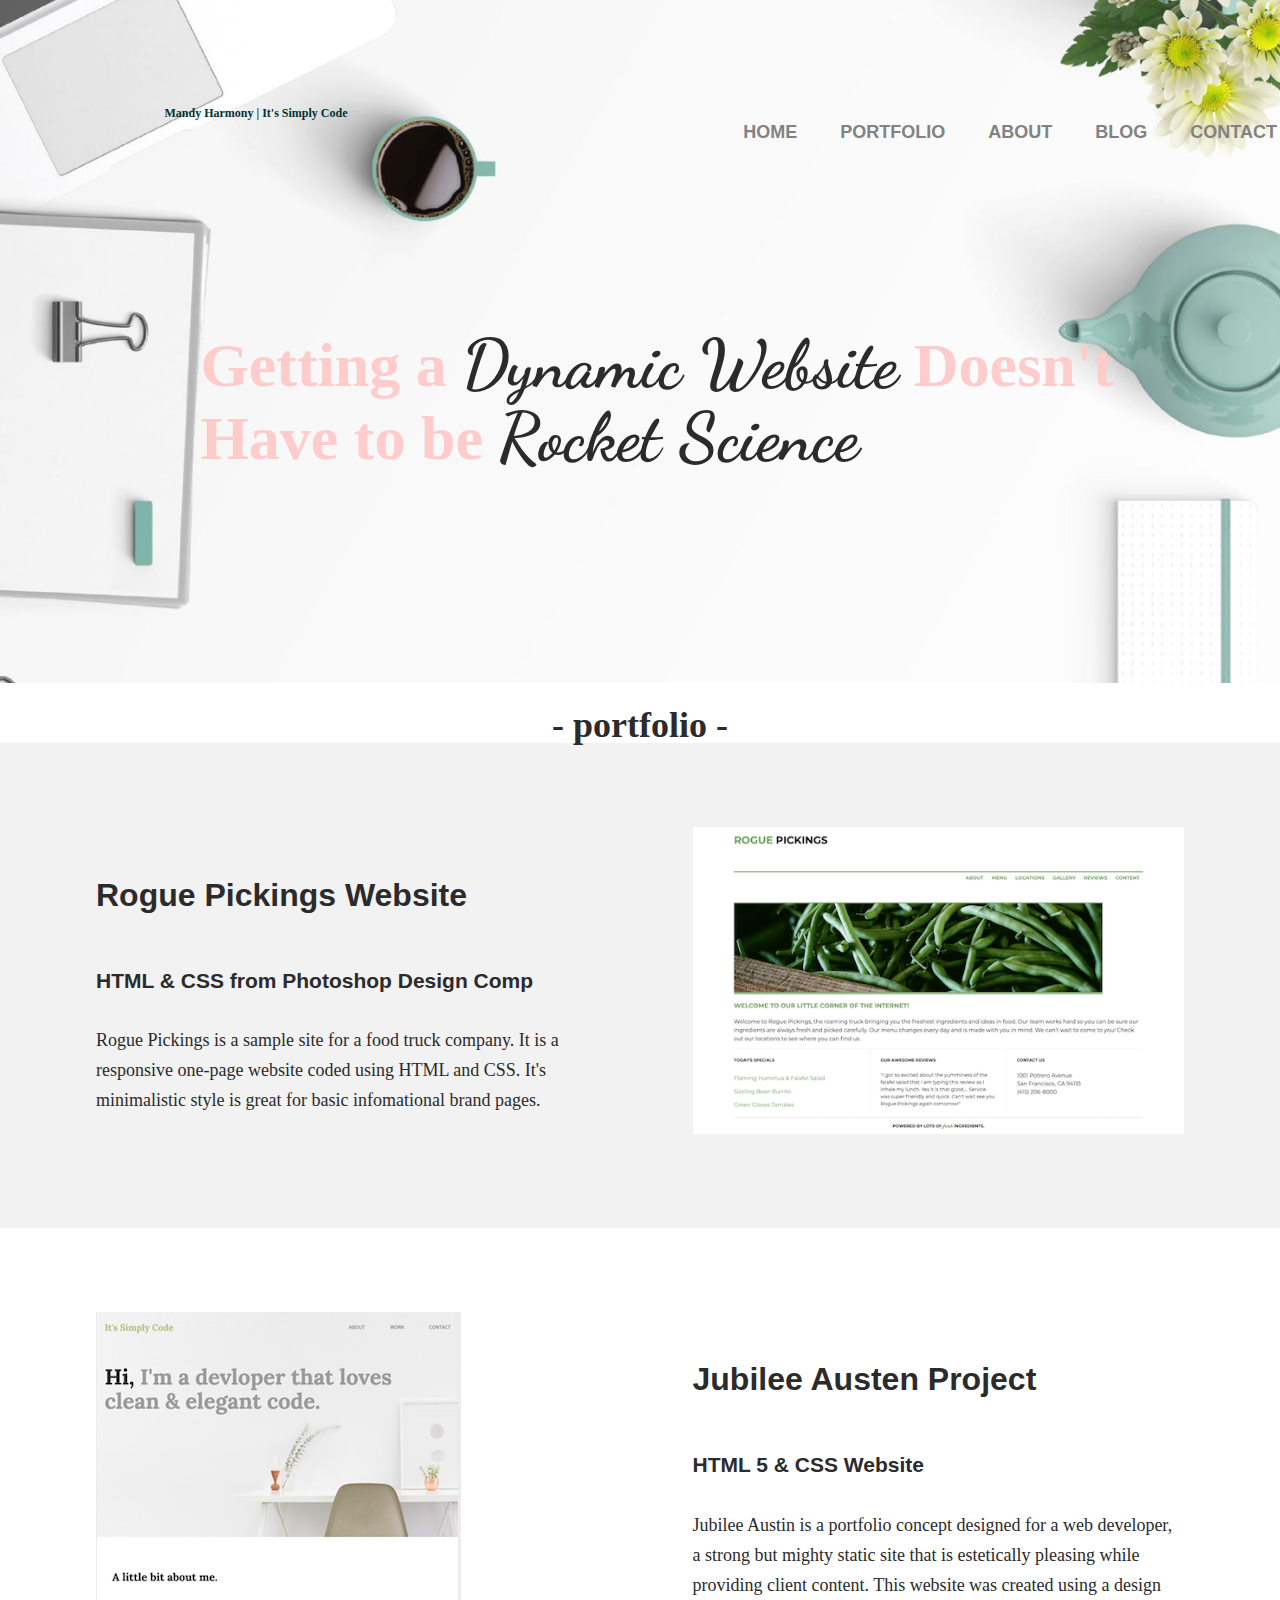
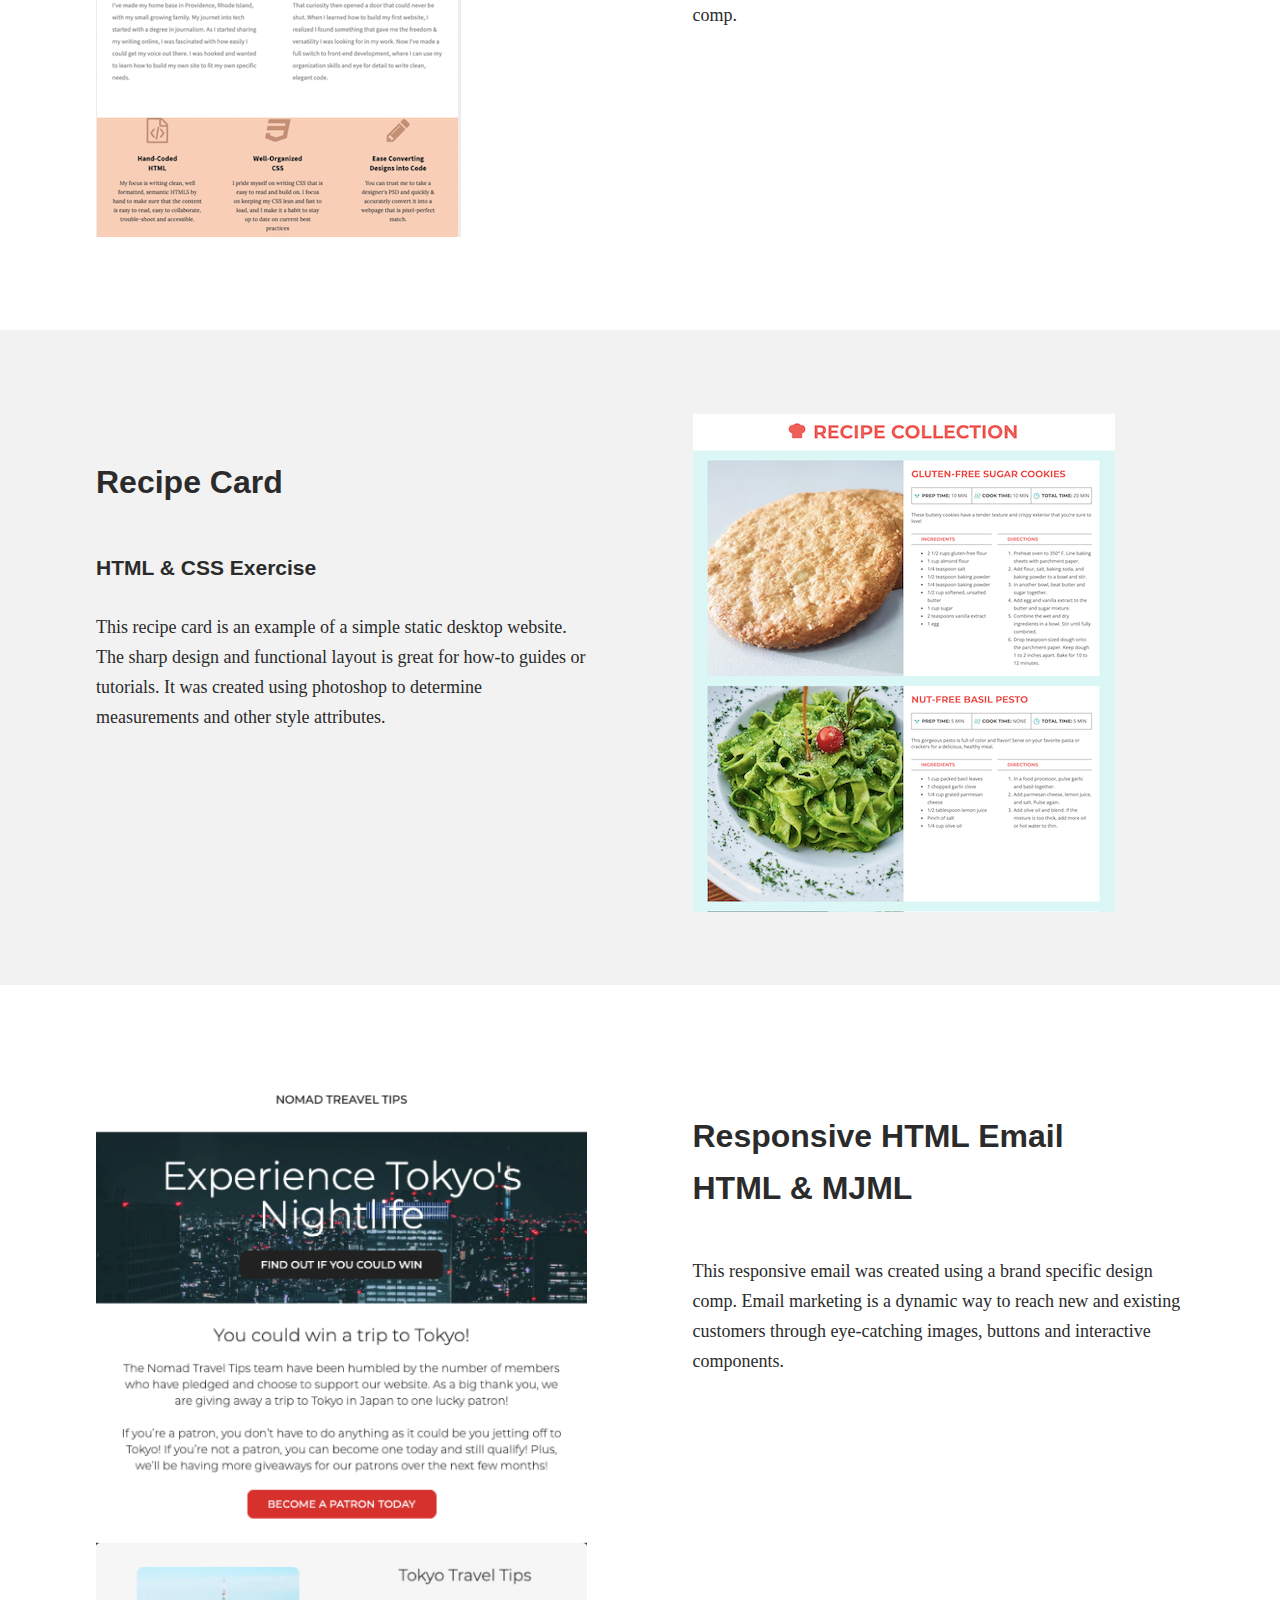
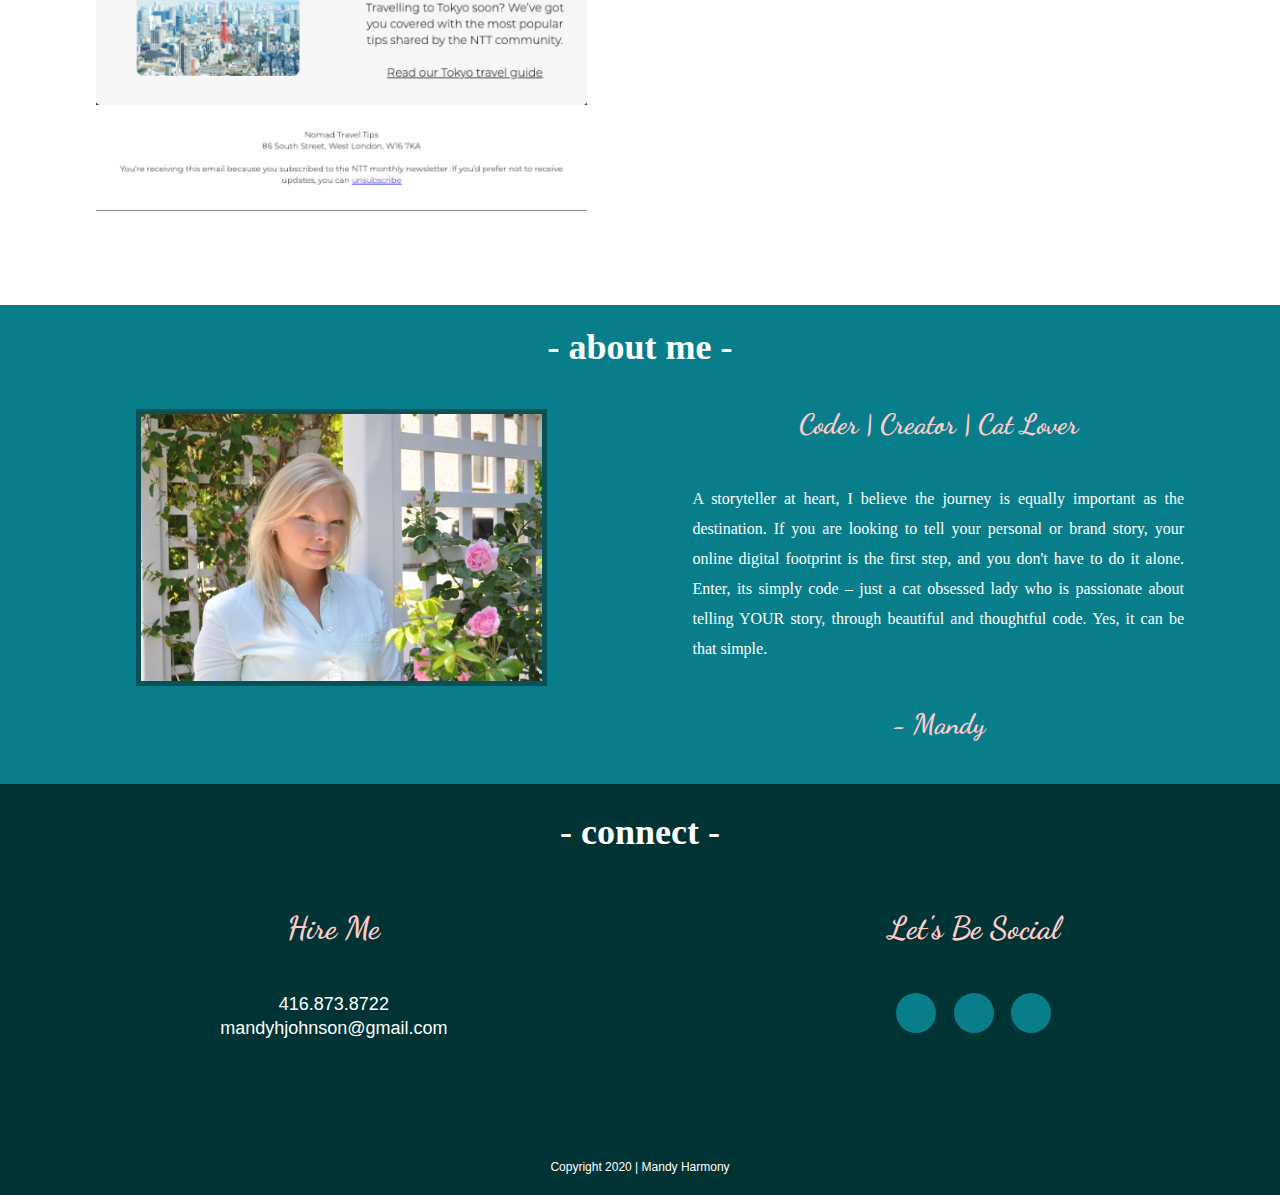
<file: index.html>
<!doctype html>
<html lang="en">
    <head>
        <meta charset="utf-8">
        <title>It's Simply Code | Mandy Harmony</title>
        <link rel="stylesheet" href="css/normalize.css">
        <link rel="stylesheet" href="css/main.css">
        <!-- FontAwesome CDN version 5.5 -->
<link rel="stylesheet" href="https://use.fontawesome.com/releases/v5.5.0/css/all.css" integrity="sha384-B4dIYHKNBt8Bc12p+WXckhzcICo0wtJAoU8YZTY5qE0Id1GSseTk6S+L3BlXeVIU" crossorigin="anonymous">
        <link href="https://fonts.googleapis.com/css?family=Montserrat:400,700" rel="stylesheet">
        <link href="https://fonts.googleapis.com/css?family=Source+Code+Pro:400,600&display=swap" rel="stylesheet">
        <link href="https://fonts.googleapis.com/css2?family=Dancing+Script:wght@500&display=swap" rel="stylesheet">
    </head>
    
    <body>
            <header>
                <section class="intro">
                    <div class="intro_text">
                    <h5>Mandy Harmony | It's Simply Code</h5>
                </div> 
                <nav>
                    <ul>
                        <li><a href="index.html">Home</a></li>
                        <li><a href="index.html">Portfolio</a></li>
                        <li><a href="index.html">About</a></li>
                        <li><a href="blog/index.html">Blog</a></li>
                        <li><a href="index.html">Contact</a></li>
                    </ul>
                </nav>
                
            
                    <section class="hero_area">
                        <div class="container">
                            <h1>Getting a <span>Dynamic Website</span> Doesn't Have to be <span>Rocket Science</span></h1>
                        </div>
                    </section>
                </section>
            </header>
        

        <main>
    
            <section id="portfolio">
                <div class="portfolio-section-title">
                <h3>- portfolio -</h3>
                </div>
                    <section class="section-one">
                        <div class="container row">
                            <div class="col"> 
                                <h4 class="section-title">Rogue Pickings Website</h4>
                                    <h4>HTML &amp; CSS from Photoshop Design Comp</h4>
                                <p>Rogue Pickings is a sample site for a food truck company. It is a responsive one-page website coded using HTML and CSS. It's minimalistic style is great for basic infomational brand pages.</p>
                            </div>
                            <div class="col">
                                <img src="images/rogue-resp.png" alt="green beans"/>
                            </div>
                        </div>
                    </section>
            </section>

                    <section class="section-two">
                        <div class="container row">
                            <div class="col">
                                <img src="images/jubilee-resp.png" alt="jubilee project"/>
                            </div>
                                <div class="col">
                                    <h4 class="section-title">Jubilee Austen Project</h4>
                                    <h4>HTML 5 &amp; CSS Website</h4>
                                    <p>Jubilee Austin is a portfolio concept designed for a web developer, a strong but mighty static site that is estetically pleasing while providing client content. This website was created using a design comp.</p>
                                </div>
                            </div>
                    </section>

                    <section class="section-three">
                        <div class="container row">
                            <div class="col"> 
                                <h4 class="section-title">Recipe Card</h4>
                                <h4>HTML &amp; CSS Exercise</h4>
                                <p>This recipe card is an example of a simple static desktop website. The sharp design and functional layout is great for how-to guides or tutorials. It was created using photoshop to determine measurements and other style attributes.</p>
                            </div>
                                <div class="col">
                                    <img src="images/recipe-resp.png" alt="recipe card"/>
                                </div>
                        </div>
                    </section>

                    <section class="section-four">
                        <div class="container row">
                            <div class="col">
                                <img src="images/nomad-email-resp.png" alt="responsive email"/>
                            </div>
                                <div class="col">
                                    <h4 class="section-title">Responsive HTML Email<br>HTML &amp; MJML</h4>
                                    <p>This responsive email was created using a brand specific design comp. Email marketing is a dynamic way to reach new and existing customers through eye-catching images, buttons and interactive components.</p>
                                </div>
                            </div>
                    </section>

            <section id="about">
                <div class="about-section-one">
                    <h3>- about me -</h3>
                        <div class="container row">
                            <div class="col">
                                <figure>
                                    <img src="images/mandy-resp.jpg" alt="profile image"/>
                                </figure>
                            </div>
                            <div class="col"> 
                                <h4 class="section-about-title">Coder | Creator | Cat Lover </h4>
                                <p>A storyteller at heart, I believe the journey is equally important as the destination. If you are looking to tell your personal or brand story, your online digital footprint is the first step, and you don't have to do it alone. Enter, its simply code – just a cat obsessed lady who is passionate about telling YOUR story, through beautiful and thoughtful code. Yes, it can be that simple.</p>
                                <h4 class="section-about-title">- Mandy</h4>
                            </div>
                        </div>
                </div>
            </section>
        </main>
                    
            <footer>
                <div class="content-wrapper">
                    <h3>- connect -</h3>
                    <div class="footer-content">

                        <div class="contact">
                            <h4>Hire Me</h4>
                            <p>416.873.8722</p>
                            <p><a href="mailto:mandyhjohnson@gmail.com">
                                        mandyhjohnson@gmail.com</a></p>
                            </div>

                        <div class="social">
                            <h4>Let's Be Social</h4>
                            <div class="social-icons">
                                <p>
                                    <a href="http://linkedin.com/in/mandy-harmony-johnson-36136359" target="_blank">
                                    <i class="fab fa-linkedin"></i></a>
                                </p>
                                <p>
                                    <a href="https://twitter.com/mandyhjohnson" target="_blank">
                                    <i class="fab fa-twitter"></i></a>
                                </p>
                                <p>
                                    <a href="https://github.com/MandyHarmony" target="_blank">
                                    <i class="fab fa-github"></i></a>
                                </p>
                            </div>
                        </div>
                    </div> <!-- footer content ends -->
                </div> <!-- footer content-wrapper ends -->
                                    
                <div class="copyright">
                    <p>Copyright 2020  |  Mandy Harmony</p>
                </div>
            </footer>
    </body>
</html>
</file>
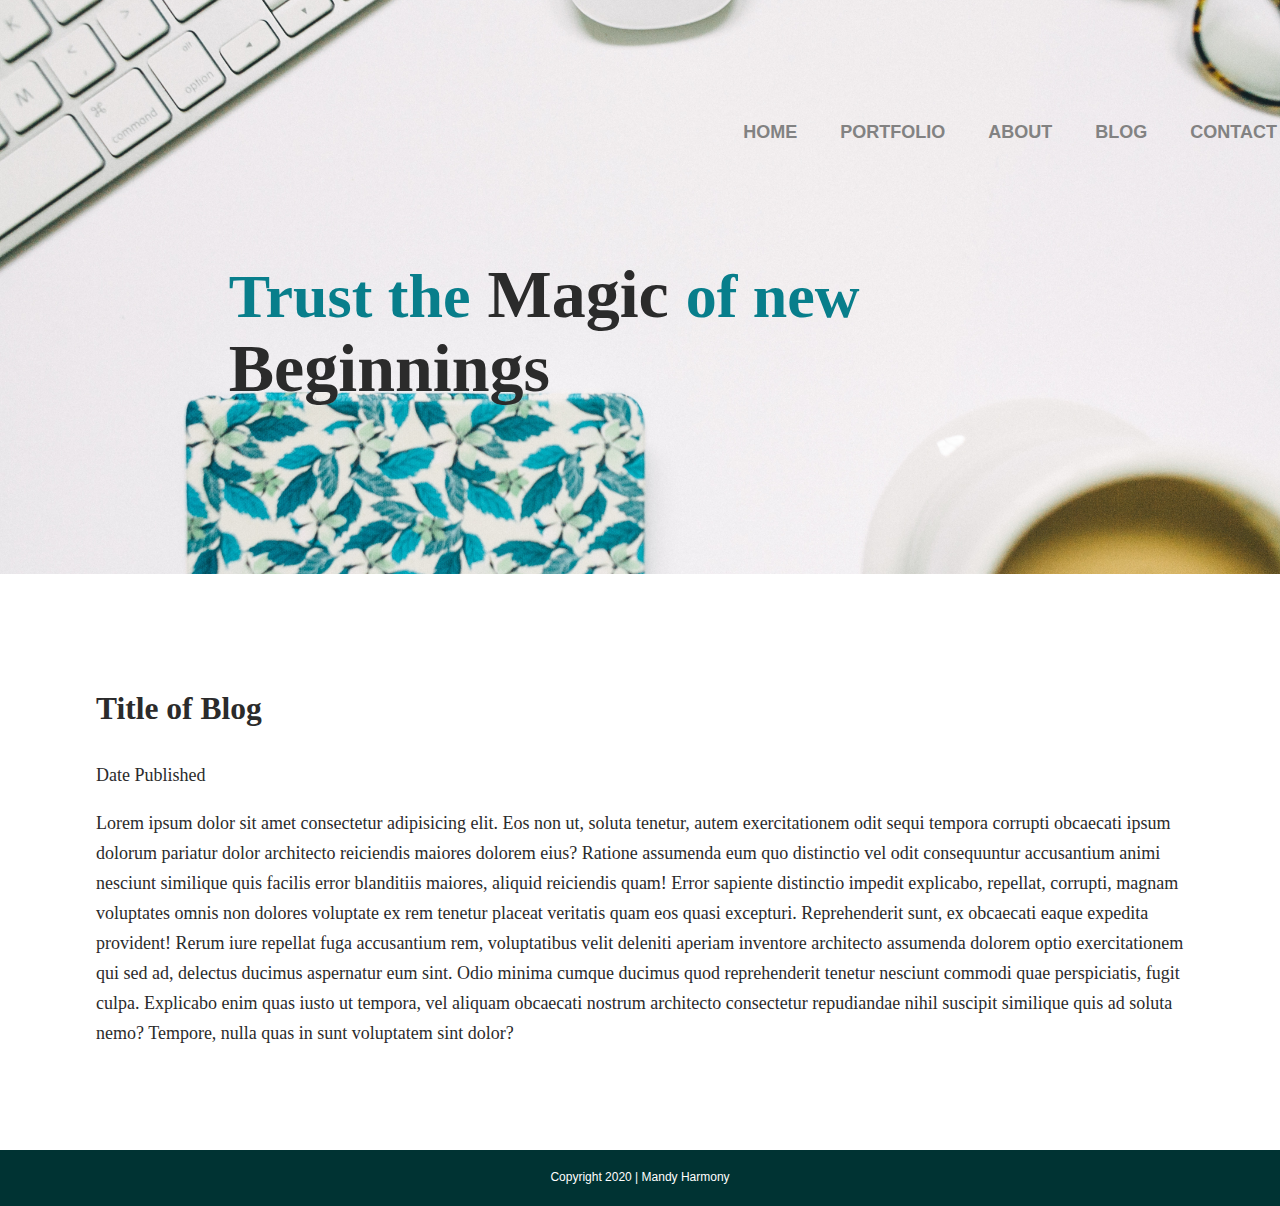
<file: blog/index.html>
<!DOCTYPE html>
<html>
  <head>
    <meta charset="UTF-8">
    <title>My Blog</title>
    <link rel="stylesheet" href="../css/normalize.css">
        <link rel="stylesheet" href="../css/main.css">
        <link href="https://fonts.googleapis.com/css?family=Montserrat:400,700" rel="stylesheet">
        <link href="https://fonts.googleapis.com/css?family=Source+Code+Pro:400,600&display=swap" rel="stylesheet">
  </head>
  <body>
    <header>
      <section class="intro_blog">
        <div class="intro_text">
    </div> 
      <nav>
        <ul>
            <li><a href="../index.html">Home</a></li>
            <li><a href="../index.html">Portfolio</a></li>
            <li><a href="../index.html">About</a></li>
            <li><a href="blog/index.html">Blog</a></li>
            <li><a href="../index.html">Contact</a></li>
        </ul>
    </nav>

    <section class="hero_area_blog">
      <div class="container">
        <h1>Trust the<span> Magic </span> of new <span> Beginnings </span></h1>
        </div>
    </section>
</header>

<main>
  <section class="info_blog">
    <div class="container">
      <div class="blog_header">
      <h2>Title of Blog</h2><p>Date Published</p>
      </div>
    </div>
    <div class="blog_post">
      <div class="container">
        <p>Lorem ipsum dolor sit amet consectetur adipisicing elit. Eos non ut, soluta tenetur, autem exercitationem odit sequi tempora corrupti obcaecati ipsum dolorum pariatur dolor architecto reiciendis maiores dolorem eius? Ratione assumenda eum quo distinctio vel odit consequuntur accusantium animi nesciunt similique quis facilis error blanditiis maiores, aliquid reiciendis quam! Error sapiente distinctio impedit explicabo, repellat, corrupti, magnam voluptates omnis non dolores voluptate ex rem tenetur placeat veritatis quam eos quasi excepturi. Reprehenderit sunt, ex obcaecati eaque expedita provident! Rerum iure repellat fuga accusantium rem, voluptatibus velit deleniti aperiam inventore architecto assumenda dolorem optio exercitationem qui sed ad, delectus ducimus aspernatur eum sint. Odio minima cumque ducimus quod reprehenderit tenetur nesciunt commodi quae perspiciatis, fugit culpa. Explicabo enim quas iusto ut tempora, vel aliquam obcaecati nostrum architecto consectetur repudiandae nihil suscipit similique quis ad soluta nemo? Tempore, nulla quas in sunt voluptatem sint dolor?</p>
      </div>
    </div>
  </section>
</main>
  <footer>
    <div class="copyright">
      <p>Copyright 2020  |  Mandy Harmony</p>
  </div>
  </footer>
  </body>
</html>
</file>
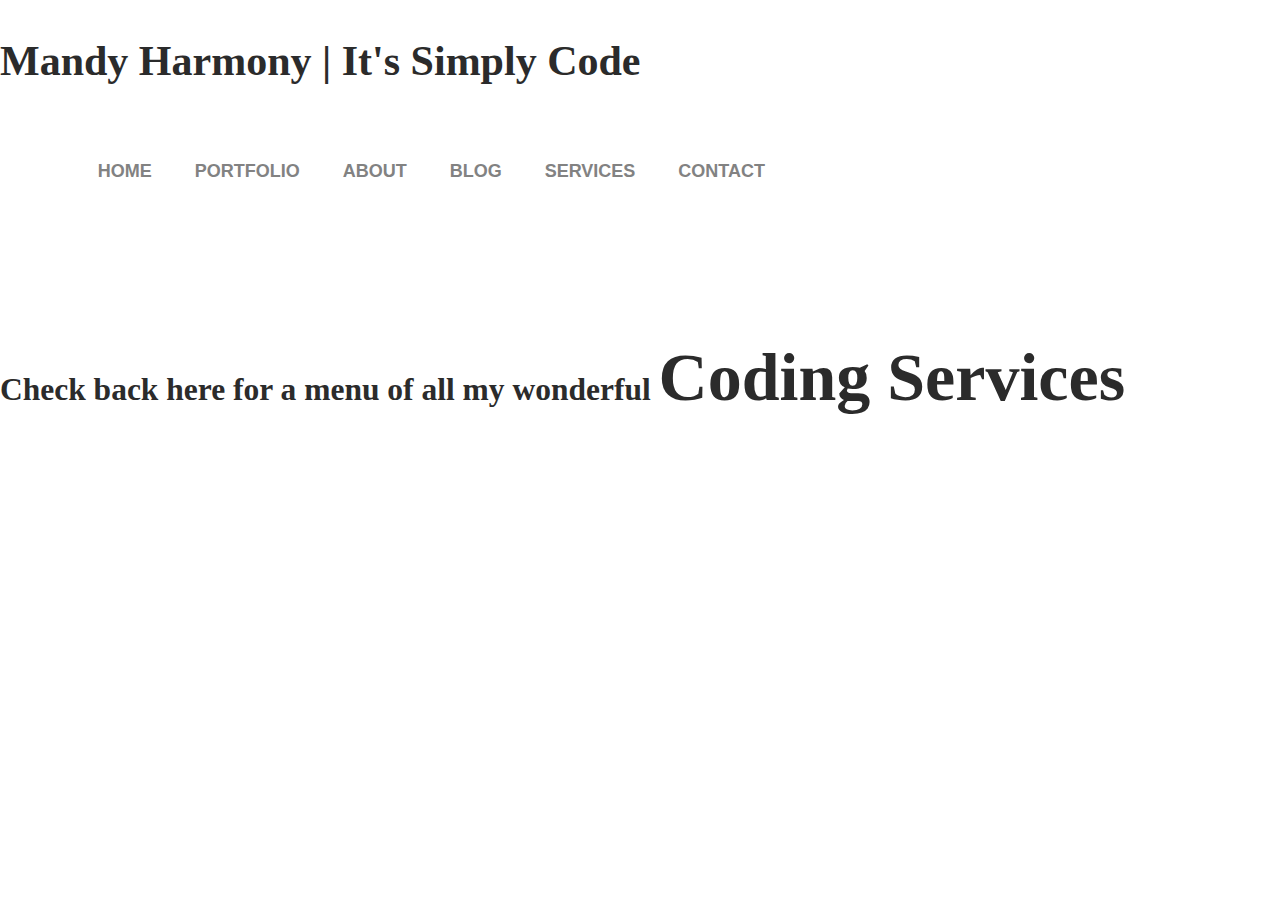
<file: Services/index.html>
<!DOCTYPE html>
<html>
  <head>
    <meta charset="UTF-8">
    <title>Services</title>
    <link rel="stylesheet" href="../css/normalize.css">
        <link rel="stylesheet" href="../css/main.css">
        <link href="https://fonts.googleapis.com/css?family=Montserrat:400,700" rel="stylesheet">
        <link href="https://fonts.googleapis.com/css?family=Source+Code+Pro:400,600&display=swap" rel="stylesheet">
  </head>
  <body>
    <header>
      <div class="full-width">
          <h1>Mandy Harmony | It's Simply Code</h1>
      </div>
      <nav>
        <ul>
            <li><a href="index.html">Home</a></li>
            <li><a href="">Portfolio</a></li>
            <li><a href="">About</a></li>
            <li><a href="">Blog</a></li>
            <li><a href="services/index.html">Services</a></li>
            <li><a href="">Contact</a></li>
        </ul>
    </nav>

    <section id="header">
        <h2>Check back here for a menu of all my wonderful <span>Coding Services</span></h2>
    </section>
</header>
  
  </body>
</html>
</file>
<file: css/main.css>
*, *::before, *::after {
    box-sizing: border-box;
}

/***** BASE STYLES *****/

body {
    margin: 0;
    font-family: 'Source Sans Pro', sans-serif;
    font-size: 1.3125rem;
    line-height: 1.6;
    color: #2b2b2b;
}

img {
    max-width: 100%;
}

h1, h2 {
    font-family: 'Lora', serif;
}

h3 {
    font-family: 'Lora', serif;
    font-size: 36px;
    text-align: center;
    margin: 0 auto;
}

h4 {
    
}

h5 {
    color: #003333; 
    font-family: 'Lora', serif;
    font-size: .75rem;
}

p {
    font-family: 'Lora', serif;
    font-size: 18px;
    line-height: 30px;
}

section {
  padding: 4em 0;
}

.container {
    width: 85%;
    margin: 0 auto;
    max-width: 1128px;
}

#portfolio, #about {
  padding: 4em 0 0 0;
}

/*------ Base Header - Footer Styles ------------*/
header nav {
    width: 60%;
    font-size: 1.125em;
    font-weight: 700;
    text-transform: uppercase;
    display: flex;
    justify-content: space-around;
    align-items: center;
    flex-flow: row wrap;
  }
  
  header nav ul {
    width: 100%;
    display: flex;
    justify-content: flex-end;
  }
  
  header nav ul li {
    font-size: 1.125em;
    margin-right: 3px;
    list-style: none;
  }

nav ul li {
    display: inline-block;
}
nav ul li a {
    text-transform: uppercase;
    text-decoration: none;
    font-size: 18px;
    color: #828282;
    padding-left: 40px;
}

footer {
    background-color: #003333;
    display: flex;
    justify-content: center;
    align-items: center;
    flex-flow: row wrap;
  }
  
  footer p {
    margin: 0 auto;
  }
  
  footer .content-wrapper {
    width: 55%;
    margin: 50px;
  }
  
  footer .contact {
    margin-bottom: 20px 0;
  }
  
  footer .social-icons {
    display: flex;
    justify-content: space-between;
    align-items: center;
    text-decoration: none;
  }
  
  footer .social-icons i {
    background-color: #087e8b;
    border-radius: 50%;
    width: 40px;
    height: 40px;
    display: flex;
    justify-content: center;
    align-items: center;
    text-decoration: none;
  }
  
  footer .social-icons p i {
    font-size: 1.3125em;
  }
  
  footer .copyright {
    margin: 20px 0;
  }


/****** HEADER *****/
.intro_text {
    margin: 0 auto;
}

.intro {
    background-image: url('../images/hero-resp.png');
    background-size: cover;
    background-position: center;
    min-height: 500px;
    display: flex;
    justify-content: center;
    flex-flow: row wrap;
}

.hero_area h1 {
    font-size: 3.875rem;
    line-height: 4.5rem;
    color: #ffcccc;
    margin-left: 40px;
    margin-top: 70px;
}

span {
    color: #2b2b2b;
    font-family: 'Dancing Script', cursive;
    font-size: 4.25rem;
}

/***** PORTFOLIO ******/

.section-title {
    font-size: 2rem;
    color: #2b2b2b;
}

.section-one img {
}
 

.section-one, .section-three {
    background:#f2f2f2;
}

.portfolio-section-title {
  margin-top: -60px;
}

#portfolio h3 {
    font-family: 'Lora', serif;
    font-size: 36px;
    text-align: center;
    line-height: 1;
    margin-top: 0;
}
 
#portfolio p {
    font-family: 'Lora', serif;
    font-size: 18px;
    line-height: 30px;
    padding: 0;
}

.section-three {
  padding-bottom: 3em;
    
}


/***** ABOUT ******/

#about {
  background: #087e8b;
}

.section-about-title {
    font-size: 2.25rem;
    color: #fff;
}

#about h3 {
    font-family: 'Lora', serif;
    color: #fff;
    font-size: 2.25rem; 
    text-align: center;
    margin-bottom: 0 auto;
    line-height: 1;
    margin-top: -60px;
}

#about h4 {
    font-family: 'Dancing Script', cursive;
    text-align: center;
    color: #ffcccc;
    font-size: 1.75rem;
}

#about p {
    font-size: 1rem;
    color: white;
    margin: 0 auto;
    display: flex;
    text-align: justify;
    width: 100%;
}

#about img {
    border: 5px solid #095156;
    margin-top: 23px;
}

/* Footer */ 
footer .content-wrapper {
    width: 100%;
    margin: 100px 0;
  }
  
  footer .footer-content {
    display: flex;
    justify-content: space-between;
    align-content: center;
    flex-direction: row;
  }

  .contact, .social h4 {
    font-family: 'Dancing Script', cursive;
    text-align: center;
    color: #ffcccc;
  }
  
  footer .contact {
    margin: 0 auto;
    max-width: 50%;
  }

  footer .social {
    margin: 0 auto;
    max-width: 50%;
  }

  footer h3 {
    color: #fff;
    margin-top: -80px;
  }

  footer .contact p {
      justify-content: center;
      color: #fff;
  }

  footer .contact a {
      text-decoration: none;
      color: #fff;
  }
  
  footer h4 {
    font-size: 1.5em;
    margin-bottom: 40px;
  }
  
  footer p {
    line-height: 1.285;
    font-family: 'Source Sans Pro', sans-serif;
  }
  
  footer .social-icons {
    justify-content: space-between;
    color: #fff;
  }
  
  footer .copyright {
    width: 100%;
  }

  footer .copyright p {
    justify-content: center;
    text-align: center;
    color: #fff;
    font-size: .75rem;
  }

  footer a {
    color: #fff;
    text-decoration: none;
  }

  /* ------- Blog -------- */
  .intro_blog {
    background-image: url('../images/second-hero-resp.jpg');
    opacity: ;
    background-size: cover;
    background-position: center;
    min-height: 500px;
    display: flex;
    justify-content: center;
    flex-flow: row wrap;
}

.hero_area_blog h1 {
  font-size: 3.875rem;
  line-height: 4.5rem;
  color: #087e8b;
  margin-left: 40px;
  margin: 0 auto;
}

span {
  color: #2b2b2b;
  font-family: 'Dancing Script', cursive;
  font-size: 4.25rem;
}


@media (min-width: 800px) {
    .row {
        display: flex;
    }

    .col {
        width: 100%;
    }

    .col + .col {
        margin-left: 5em;
    }

    .intro__title {
        font-size: 3.75rem;
    }
}
</file>
